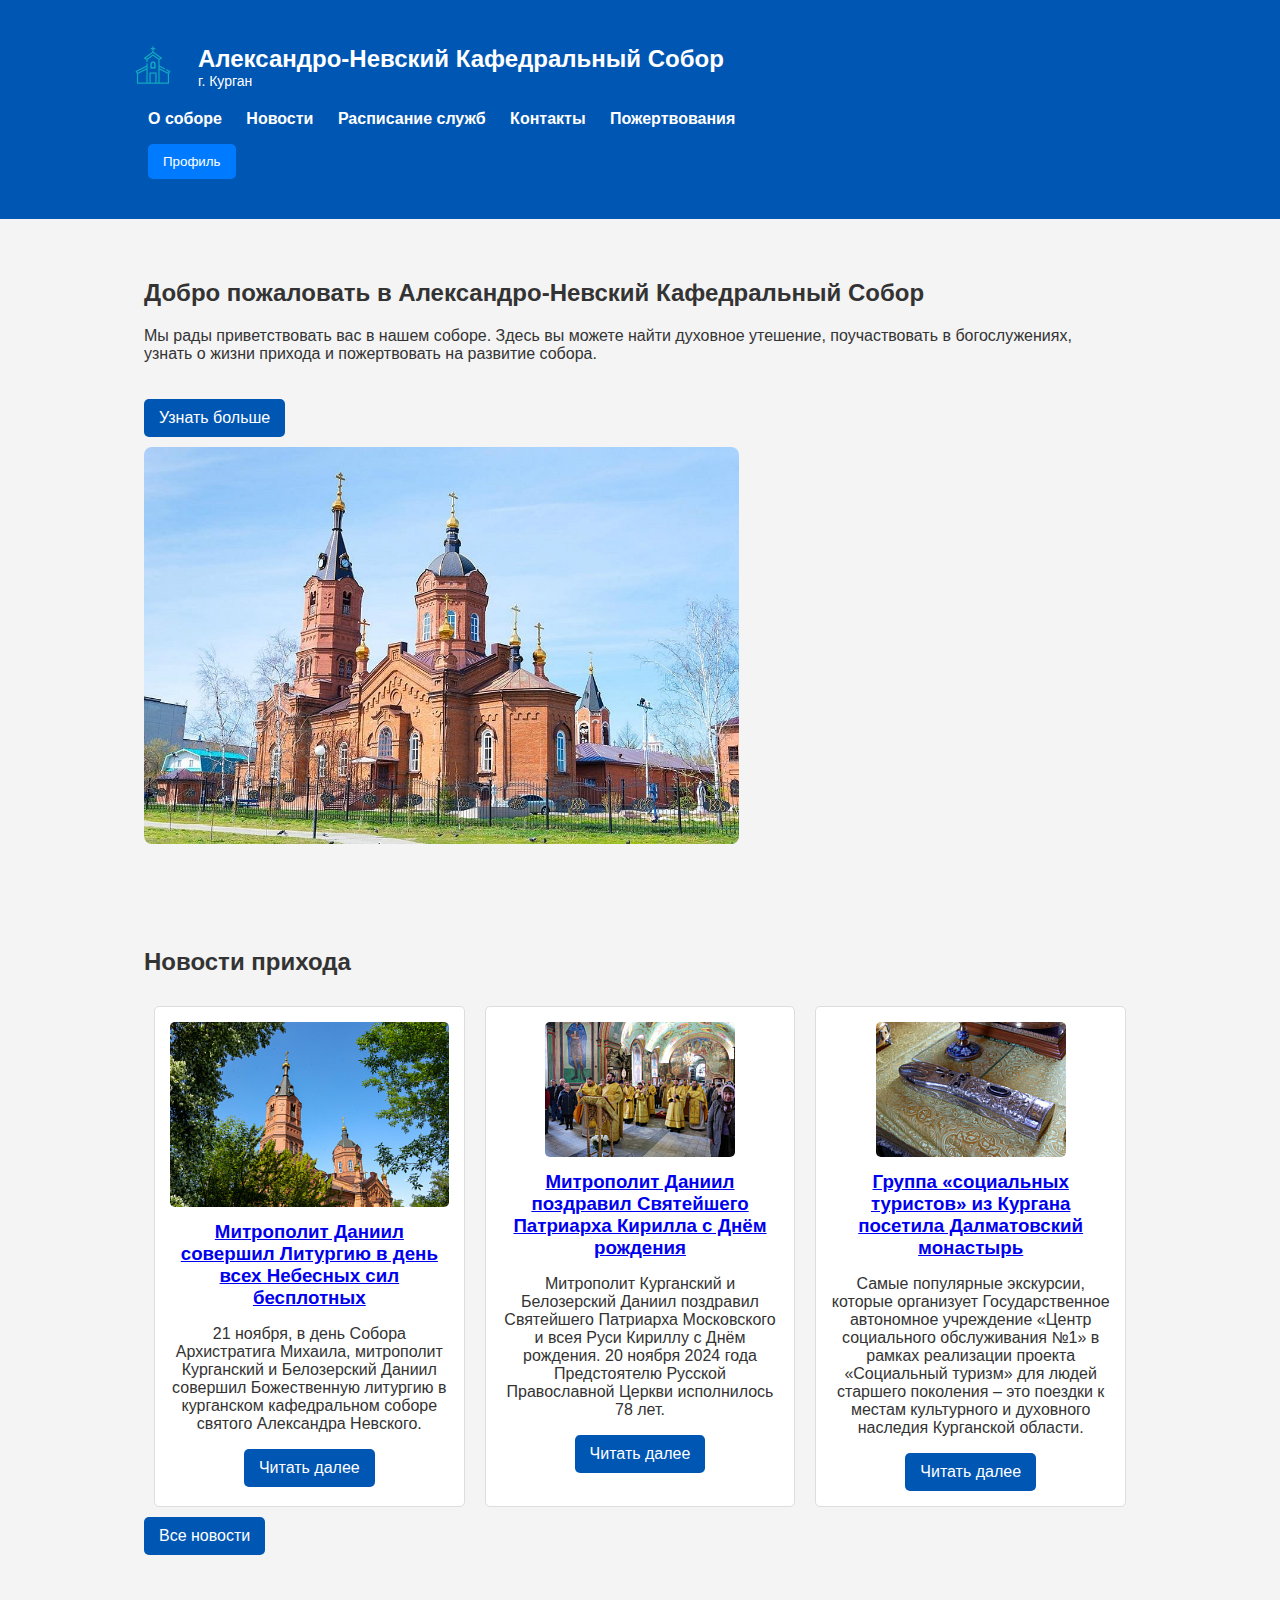
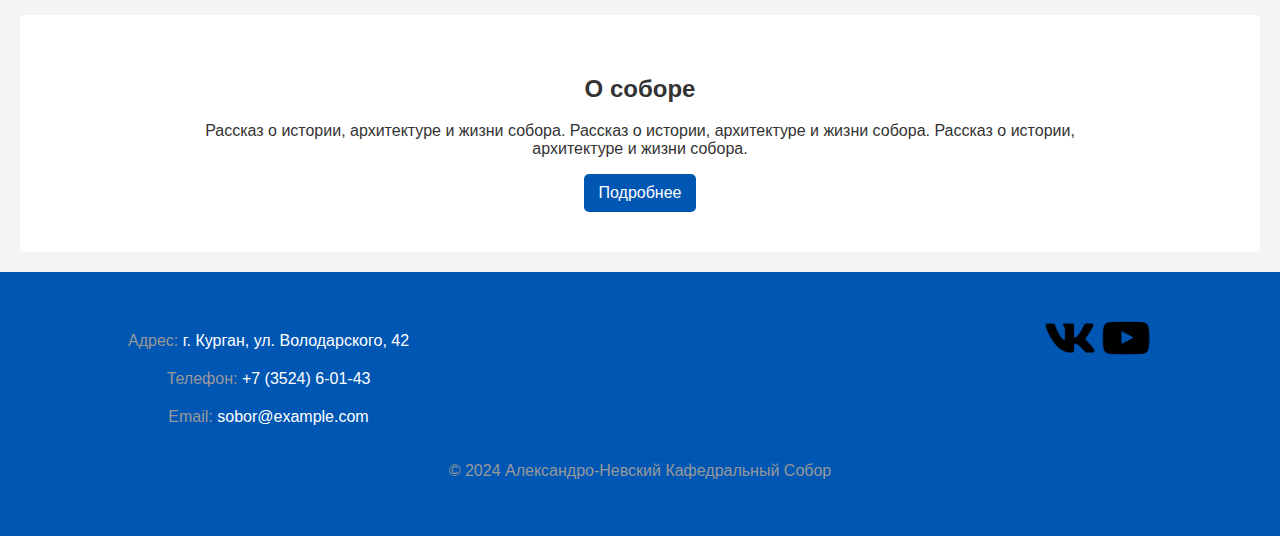
<file: index.html>
<!DOCTYPE html>
<html lang="ru">
<head>
    <meta charset="UTF-8">
    <meta name="viewport" content="width=device-width, initial-scale=1.0">
    <title>Александро-Невский Кафедральный Собор</title>
    <link rel="stylesheet" href="css/style.css">
</head>
<script>
    document.addEventListener('DOMContentLoaded', function() {
  const contactLink = document.querySelector('a[href="#contact"]'); // находим ссылку
  contactLink.addEventListener('click', function(event) {
    event.preventDefault(); // предотвращаем стандартное поведение ссылки
    const contactSection = document.getElementById('contact');
    contactSection.scrollIntoView({ behavior: 'smooth' }); // плавный скроллинг
  });
});
</script>
<body>
    <header>
        <div class="container">
            <div class="header-left">
                <a href="index.html">
                    <img src="image/pngwing.com (16).png" alt="Логотип">
                </a>
                <div class="header-text">
                    <h1>Александро-Невский Кафедральный Собор</h1>
                    <p>г. Курган</p>
                </div>
            </div>
            <div class="header-right">
                <nav>
                    <ul>
                        <li><a href="history.html">О соборе</a></li>
                        <li><a href="news.html">Новости</a></li>
                        <li><a href="schedule.html">Расписание служб</a></li>
                        <li><a href="#contact">Контакты</a></li>
                        <li><a href="page2.html">Пожертвования</a></li>
                    </ul>
                </nav>
                <div class="user-actions">
                    <button id="profile-button"><a href="profile.php">Профиль</a></button>
                </div>
            </div>
        </div>
    </header>

    <main>
        <section class="hero">
            <div class="container">
                <div class="hero-text">
                    <h2>Добро пожаловать в Александро-Невский Кафедральный Собор</h2>
                    <p>Мы рады приветствовать вас в нашем соборе. Здесь вы можете найти духовное утешение, поучаствовать в богослужениях, узнать о жизни прихода и пожертвовать на развитие собора.</p>
                    <a href="history-site.html" class="btn" style="margin-top: 20px;">Узнать больше</a>
                </div>
                <div class="hero-image">
                    <img src="image/cathedral-of-st-alexander.jpg" alt="Храм" >
                </div>
            </div>
        </section>

        <section class="news">
            <div class="container">
                <h2>Новости прихода</h2>
                <div class="news-container">
                    <article class="news-article">
                        <img src="image/7f667b710c83657caff45517ad473a2d.jpg" alt="Фото новости">
                        <h3><a href="news.html">Митрополит Даниил совершил Литургию в день всех Небесных сил бесплотных</a></h3>
                        <p>21 ноября, в день Собора Архистратига Михаила, митрополит Курганский и Белозерский Даниил совершил Божественную литургию в курганском кафедральном соборе святого Александра Невского.</p>
                        <a href="news.html" class="btn">Читать далее</a>
                    </article>

                    <article class="news-article">
                        <img src="image/edccc5f3e4363becb1159a0a5b3294b8.jpg" alt="Фото новости">
                        <h3><a href="news.html">Митрополит Даниил поздравил Святейшего Патриарха Кирилла с Днём рождения</a></h3>
                        <p>Митрополит Курганский и Белозерский Даниил поздравил Святейшего Патриарха Московского и всея Руси Кириллу с Днём рождения. 20 ноября 2024 года Предстоятелю Русской Православной Церкви исполнилось 78 лет.</p>
                        <a href="news.html" class="btn">Читать далее</a>
                    </article>

                    <article class="news-article">
                        <img src="image/5d0505e973e4ca21007f7cd1e75d900a.jpg" alt="Фото новости">
                        <h3><a href="news.html">Группа «социальных туристов» из Кургана посетила Далматовский монастырь</a></h3>
                        <p>Самые популярные экскурсии, которые организует Государственное автономное учреждение «Центр социального обслуживания №1» в рамках реализации проекта «Социальный туризм» для людей старшего поколения – это поездки к местам культурного и духовного наследия Курганской области.                        </p>
                        <a href="news.html" class="btn">Читать далее</a>
                    </article>
                </div>
                <a href="news.html" class="btn">Все новости</a>
            </div>
        </section>

        <section class="about">
            <div class="container">
                <h2>О соборе</h2>
                <p>Рассказ о истории, архитектуре и жизни собора. Рассказ о истории, архитектуре и жизни собора. Рассказ о истории, архитектуре и жизни собора.</p>
                <a href="history.html" class="btn">Подробнее</a>
            </div>
        </section>
    </main>

    <footer>
        <div class="container">
            <div class="contact-info" id="contact" style="display: block;text-align: left;">
                <p >Адрес: <a href="#">г. Курган, ул. Володарского, 42</a></p>
                <p >Телефон: <a href="tel:+7352460143">+7 (3524) 6-01-43</a></p>
                <p >Email: <a href="mailto:sobor@example.com">sobor@example.com</a></p>
            </div>
            <div class="social-media" style="display: block;text-align: right;">
                <a href="https://vk.com/eparhiyakurgan" target="_blank"><img style="width: 52px; height: 52px;" src="image/pngwing.com.png" alt="ВКонтакте"></a>
                <a href="https://www.youtube.com/c/kurganvera_tv/" target="_blank"><img style="width: 52px; height: 52px;" src="image/pngwing.com (1).png" alt="YouTube"></a>
            </div>
            <p>&copy; 2024 Александро-Невский Кафедральный Собор</p>
        </div>
    </footer>
</body>
</html>
</file>
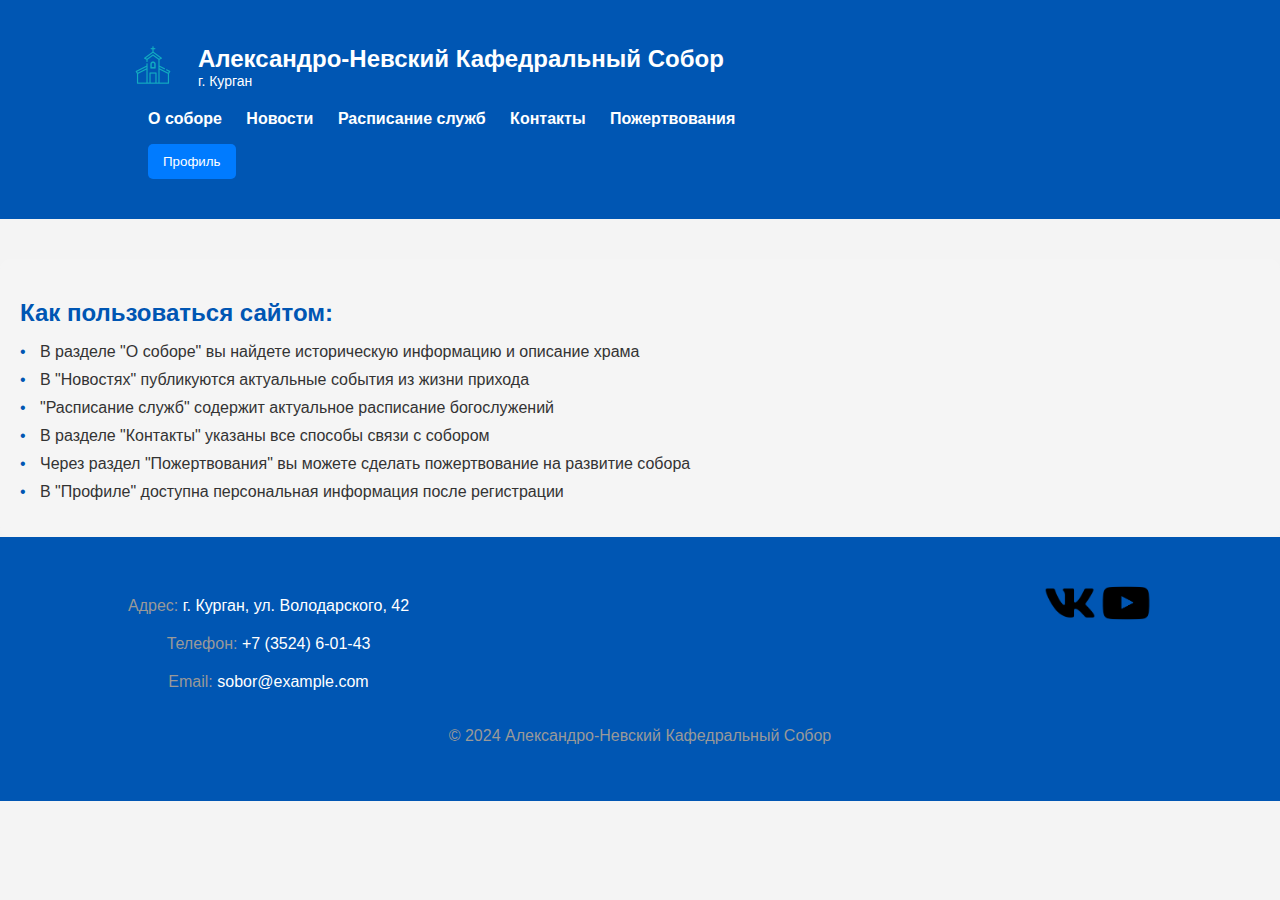
<file: history-site.html>
<!DOCTYPE html>
<html lang="ru">
<head>
    <meta charset="UTF-8">
    <meta name="viewport" content="width=device-width, initial-scale=1.0">
    <title>Инструкция по сайту</title>
    <link rel="stylesheet" href="css/style.css">
    <style>
        .instruction {
            max-width: 800px;
            margin: 40px auto;
            padding: 20px;
        }
        
        .instruction h1 {
            color: #333;
            font-size: 32px;
            margin-bottom: 20px;
        }
        
        .instruction p {
            color: #666;
            font-size: 18px;
            line-height: 1.6;
            margin-bottom: 30px;
        }
        
        .instruction-btn {
            display: inline-block;
            background: #0056b3;
            color: white;
            padding: 12px 30px;
            text-decoration: none;
            border-radius: 5px;
            font-size: 16px;
            transition: background 0.3s;
        }
        
        .instruction-btn:hover {
            background: #003d82;
        }

        .instruction-content {
            margin-top: 40px;
            padding: 20px;
            background: #f5f5f5;
            border-radius: 10px;
        }

        .instruction-content h2 {
            color: #0056b3;
            margin-bottom: 15px;
        }

        .instruction-content ul {
            list-style: none;
            padding: 0;
        }

        .instruction-content li {
            margin-bottom: 10px;
            padding-left: 20px;
            position: relative;
        }

        .instruction-content li:before {
            content: "•";
            color: #0056b3;
            position: absolute;
            left: 0;
        }
    </style>
</head>
<script>
    document.addEventListener('DOMContentLoaded', function() {
  const contactLink = document.querySelector('a[href="#contact"]'); // находим ссылку
  contactLink.addEventListener('click', function(event) {
    event.preventDefault(); // предотвращаем стандартное поведение ссылки
    const contactSection = document.getElementById('contact');
    contactSection.scrollIntoView({ behavior: 'smooth' }); // плавный скроллинг
  });
});
</script>
<body>
    <header>
        <div class="container">
            <div class="header-left">
                <a href="index.html">
                    <img src="image/pngwing.com (16).png" alt="Логотип">
                </a>
                <div class="header-text">
                    <h1>Александро-Невский Кафедральный Собор</h1>
                    <p>г. Курган</p>
                </div>
            </div>
            <div class="header-right">
                <nav>
                    <ul>
                        <li><a href="history.html">О соборе</a></li>
                        <li><a href="news.html">Новости</a></li>
                        <li><a href="schedule.html">Расписание служб</a></li>
                        <li><a href="#contact">Контакты</a></li>
                        <li><a href="page2.html">Пожертвования</a></li>
                    </ul>
                </nav>
                <div class="user-actions">
                    <button id="profile-button"><a href="profile.php">Профиль</a></button>
                </div>
            </div>
        </div>
    </header>
<body>

        <div class="instruction-content">
            <h2>Как пользоваться сайтом:</h2>
            <ul>
                <li>В разделе "О соборе" вы найдете историческую информацию и описание храма</li>
                <li>В "Новостях" публикуются актуальные события из жизни прихода</li>
                <li>"Расписание служб" содержит актуальное расписание богослужений</li>
                <li>В разделе "Контакты" указаны все способы связи с собором</li>
                <li>Через раздел "Пожертвования" вы можете сделать пожертвование на развитие собора</li>
                <li>В "Профиле" доступна персональная информация после регистрации</li>
            </ul>
        </div>
    </div>
</body>
<body>
    <footer>
        <div class="container">
            <div class="contact-info" id="contact" style="display: block;text-align: left;">
                <p >Адрес: <a href="#">г. Курган, ул. Володарского, 42</a></p>
                <p >Телефон: <a href="tel:+7352460143">+7 (3524) 6-01-43</a></p>
                <p >Email: <a href="mailto:sobor@example.com">sobor@example.com</a></p>
            </div>
            <div class="social-media" style="display: block;text-align: right;">
                <a href="https://vk.com/eparhiyakurgan" target="_blank"><img style="width: 52px; height: 52px;" src="image/pngwing.com.png" alt="ВКонтакте"></a>
                <a href="https://www.youtube.com/c/kurganvera_tv/" target="_blank"><img style="width: 52px; height: 52px;" src="image/pngwing.com (1).png" alt="YouTube"></a>
            </div>
            <p>&copy; 2024 Александро-Невский Кафедральный Собор</p>
        </div>
    </footer>
</body>
</html>
</file>
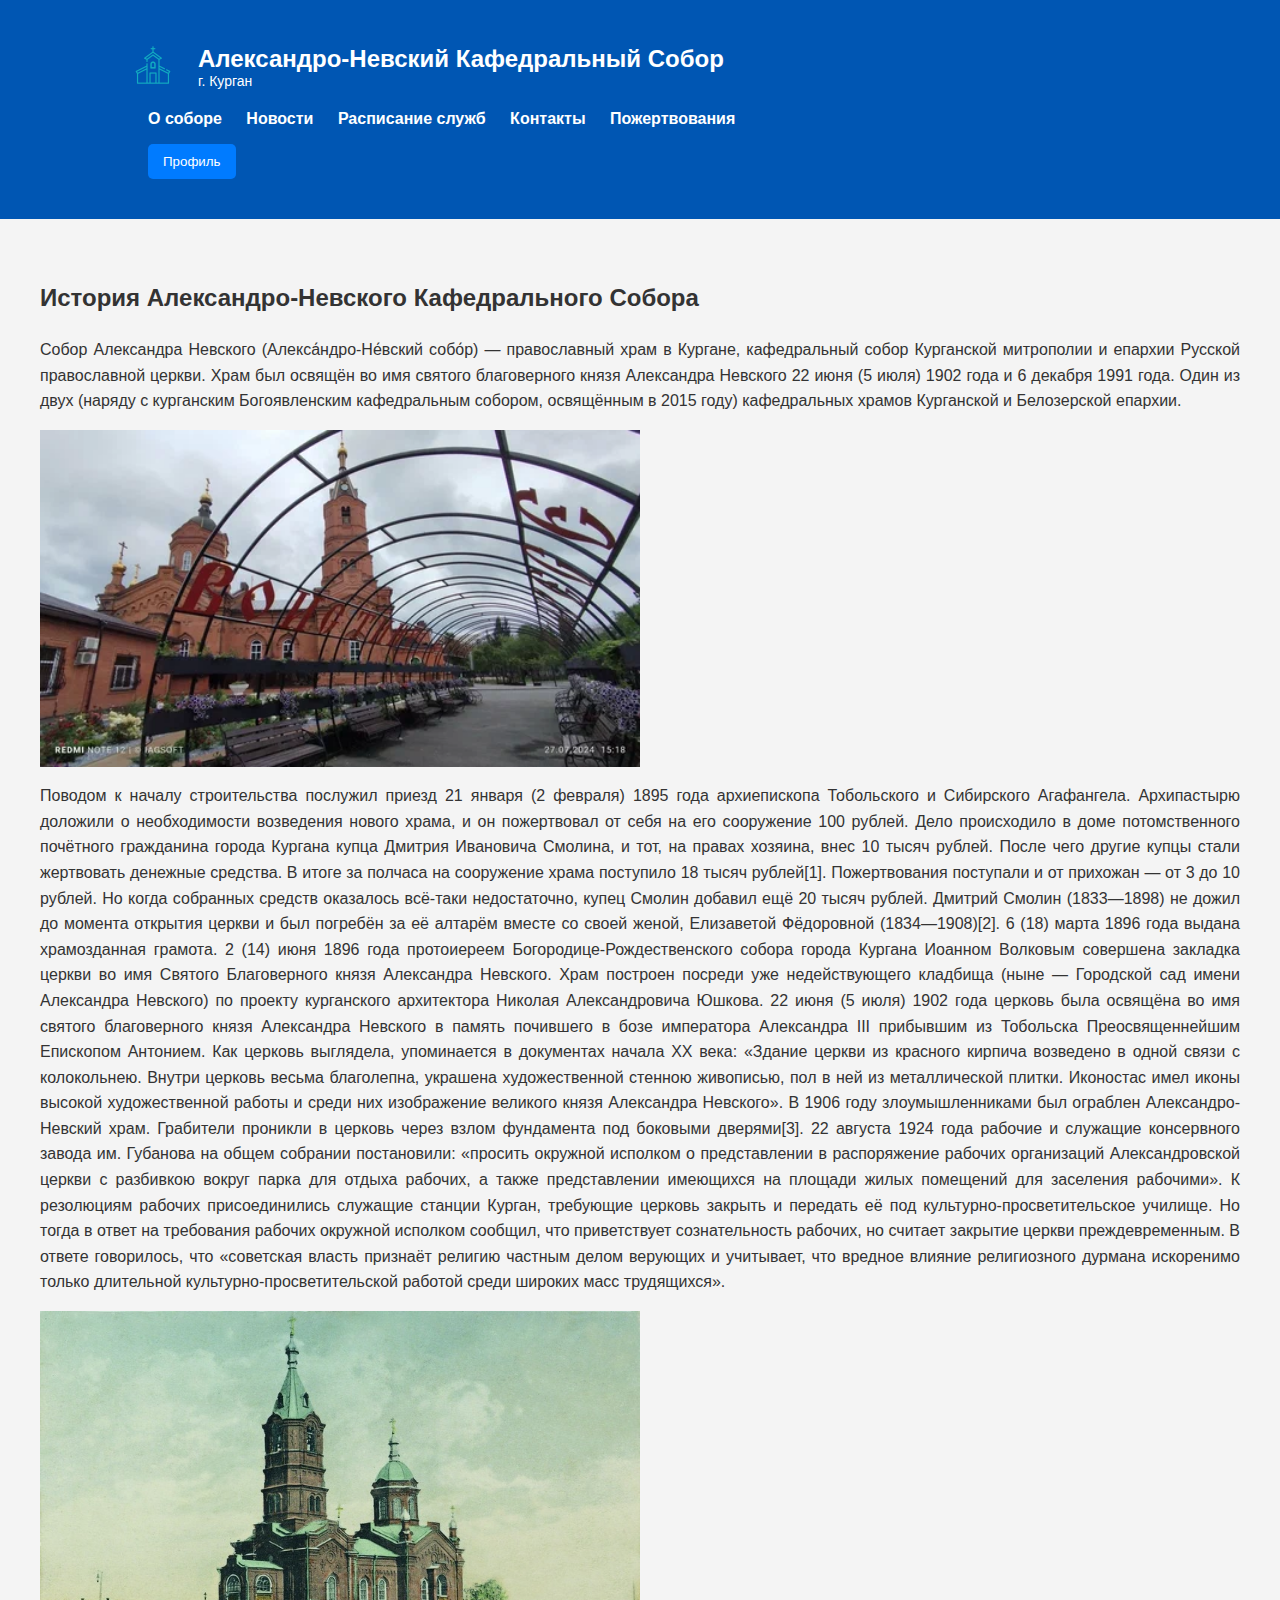
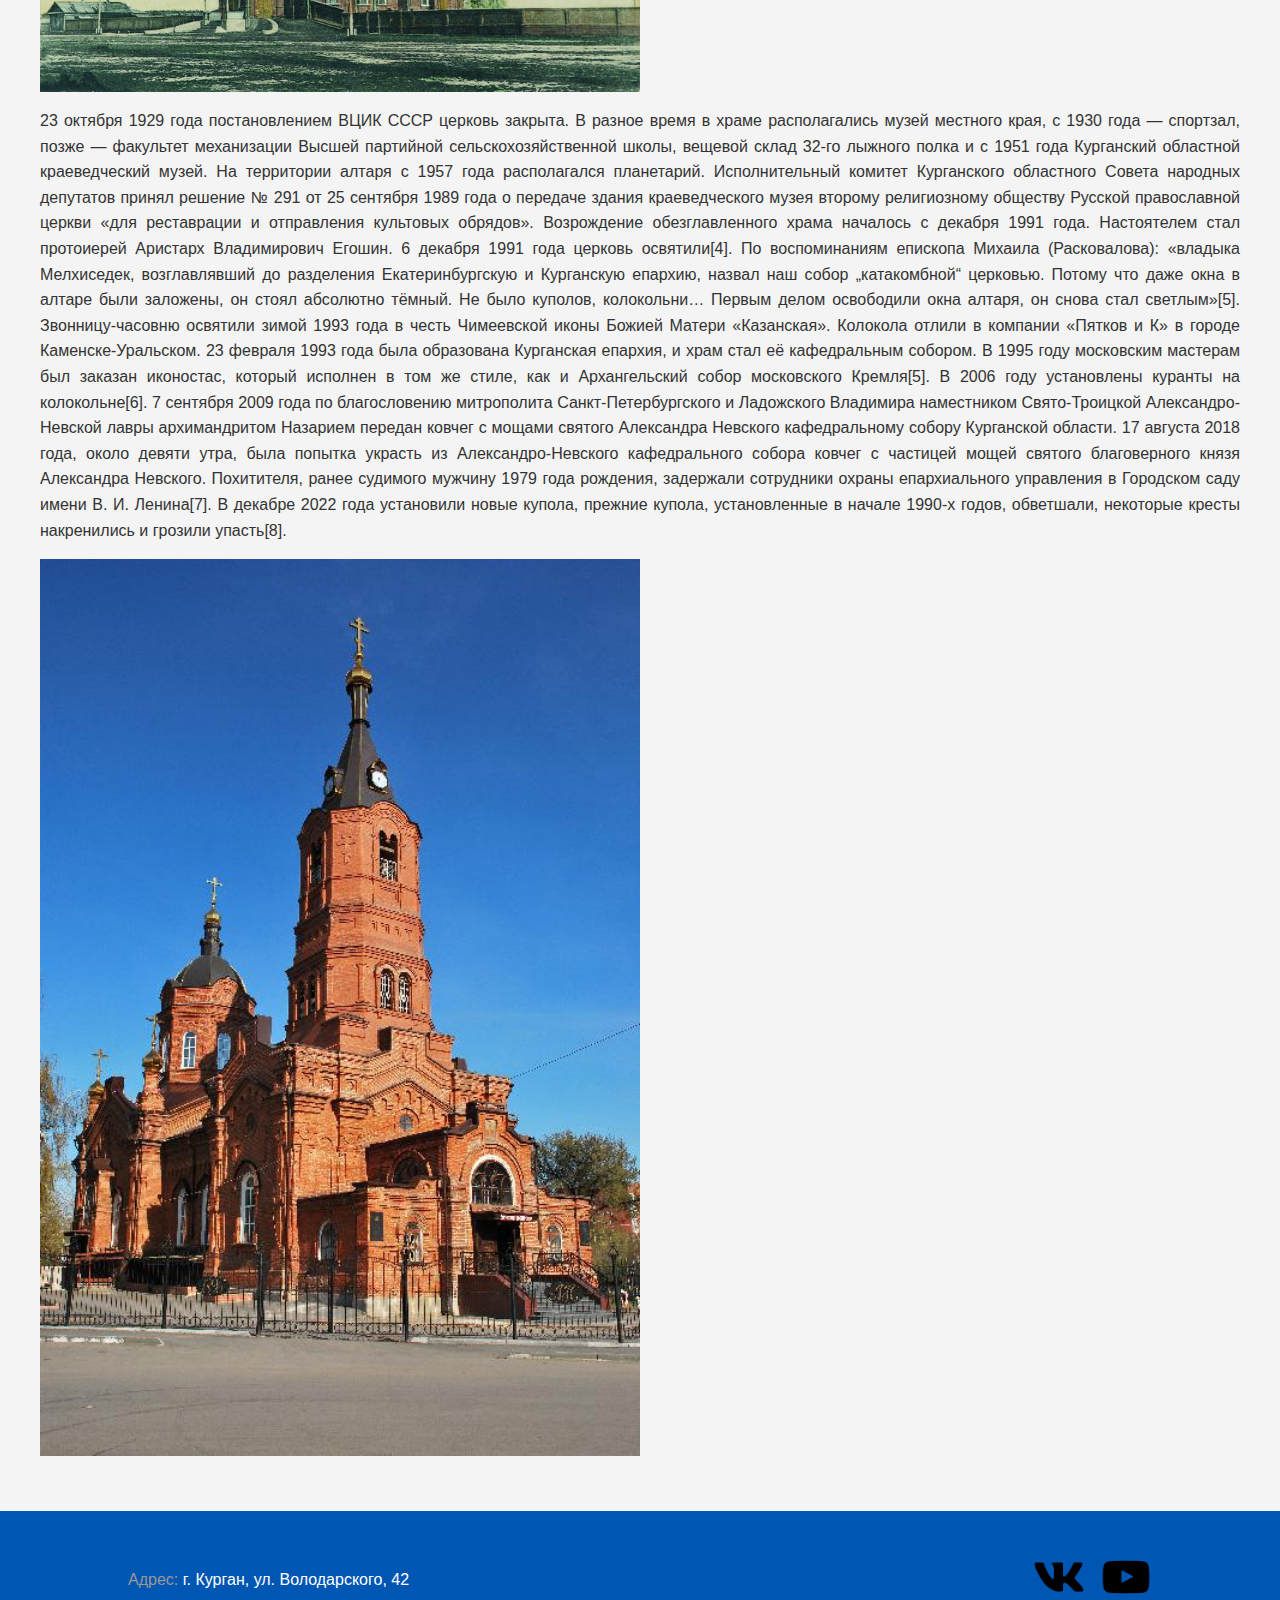
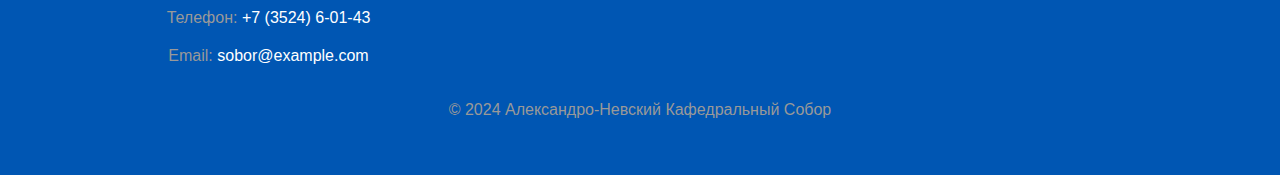
<file: history.html>
<!DOCTYPE html>
<html lang="ru">
<head>
    <meta charset="UTF-8">
    <meta name="viewport" content="width=device-width, initial-scale=1.0">
    <title>Александро-Невский Кафедральный Собор</title>
    <link rel="stylesheet" href="css/historystyle.css">
</head>
<body>
    <header>
        <div class="container">
            <div class="header-left">
                <a href="index.html">
                    <img src="image/pngwing.com (16).png" alt="Логотип">
                </a>
                <div class="header-text">
                    <h1>Александро-Невский Кафедральный Собор</h1>
                    <p>г. Курган</p>
                </div>
            </div>
            <div class="header-right">
                <nav>
                    <ul>
                        <li><a href="#">О соборе</a></li>
                        <li><a href="news.html">Новости</a></li>
                        <li><a href="schedule.html">Расписание служб</a></li>
                        <li><a href="#contact">Контакты</a></li>
                        <li><a href="page2.html">Пожертвования</a></li>
                    </ul>
                </nav>
                <div class="user-actions">
                    <button id="profile-button"><a href="profile.php">Профиль</a></button>
                </div>
            </div>
        </div>
    </header>

    <main>
        <section class="history-section">
            <h2>История Александро-Невского Кафедрального Собора</h2>
            <p>
                Собор Александра Невского (Алекса́ндро-Не́вский собо́р) — православный храм в Кургане, кафедральный собор Курганской митрополии и епархии Русской православной церкви.
                Храм был освящён во имя святого благоверного князя Александра Невского 22 июня (5 июля) 1902 года и 6 декабря 1991 года.
                Один из двух (наряду с курганским Богоявленским кафедральным собором, освящённым в 2015 году) кафедральных храмов Курганской и Белозерской епархии.
            </p>

            <img class="history-image" src="image/L_height.webp" alt="Фотография 1">

            <p>
                Поводом к началу строительства послужил приезд 21 января (2 февраля) 1895 года архиепископа Тобольского и Сибирского Агафангела. Архипастырю доложили о необходимости возведения нового храма, и он пожертвовал от себя на его сооружение 100 рублей. Дело происходило в доме потомственного почётного гражданина города Кургана купца Дмитрия Ивановича Смолина, и тот, на правах хозяина, внес 10 тысяч рублей. После чего другие купцы стали жертвовать денежные средства. В итоге за полчаса на сооружение храма поступило 18 тысяч рублей[1]. Пожертвования поступали и от прихожан — от 3 до 10 рублей. Но когда собранных средств оказалось всё-таки недостаточно, купец Смолин добавил ещё 20 тысяч рублей. Дмитрий Смолин (1833—1898) не дожил до момента открытия церкви и был погребён за её алтарём вместе со своей женой, Елизаветой Фёдоровной (1834—1908)[2].
                6 (18) марта 1896 года выдана храмозданная грамота. 2 (14) июня 1896 года протоиереем Богородице-Рождественского собора города Кургана Иоанном Волковым совершена закладка церкви во имя Святого Благоверного князя Александра Невского. Храм построен посреди уже недействующего кладбища (ныне — Городской сад имени Александра Невского) по проекту курганского архитектора Николая Александровича Юшкова.
                22 июня (5 июля) 1902 года церковь была освящёна во имя святого благоверного князя Александра Невского в память почившего в бозе императора Александра III прибывшим из Тобольска Преосвященнейшим Епископом Антонием. Как церковь выглядела, упоминается в документах начала XX века: «Здание церкви из красного кирпича возведено в одной связи с колокольнею. Внутри церковь весьма благолепна, украшена художественной стенною живописью, пол в ней из металлической плитки. Иконостас имел иконы высокой художественной работы и среди них изображение великого князя Александра Невского».    
                В 1906 году злоумышленниками был ограблен Александро-Невский храм. Грабители проникли в церковь через взлом фундамента под боковыми дверями[3].
                22 августа 1924 года рабочие и служащие консервного завода им. Губанова на общем собрании постановили: «просить окружной исполком о представлении в распоряжение рабочих организаций Александровской церкви с разбивкою вокруг парка для отдыха рабочих, а также представлении имеющихся на площади жилых помещений для заселения рабочими». К резолюциям рабочих присоединились служащие станции Курган, требующие церковь закрыть и передать её под культурно-просветительское училище. Но тогда в ответ на требования рабочих окружной исполком сообщил, что приветствует сознательность рабочих, но считает закрытие церкви преждевременным. В ответе говорилось, что «советская власть признаёт религию частным делом верующих и учитывает, что вредное влияние религиозного дурмана искоренимо только длительной культурно-просветительской работой среди широких масс трудящихся».
            </p>

            <img class="history-image" src="image/2.jpg" alt="Фотография 2">

            <p>
                23 октября 1929 года постановлением ВЦИК СССР церковь закрыта. В разное время в храме располагались музей местного края, с 1930 года — спортзал, позже — факультет механизации Высшей партийной сельскохозяйственной школы, вещевой склад 32-го лыжного полка и с 1951 года Курганский областной краеведческий музей. На территории алтаря с 1957 года располагался планетарий.
                Исполнительный комитет Курганского областного Совета народных депутатов принял решение № 291 от 25 сентября 1989 года о передаче здания краеведческого музея второму религиозному обществу Русской православной церкви «для реставрации и отправления культовых обрядов». Возрождение обезглавленного храма началось с декабря 1991 года. Настоятелем стал протоиерей Аристарх Владимирович Егошин. 6 декабря 1991 года церковь освятили[4]. По воспоминаниям епископа Михаила (Расковалова): «владыка Мелхиседек, возглавлявший до разделения Екатеринбургскую и Курганскую епархию, назвал наш собор „катакомбной“ церковью. Потому что даже окна в алтаре были заложены, он стоял абсолютно тёмный. Не было куполов, колокольни… Первым делом освободили окна алтаря, он снова стал светлым»[5]. Звонницу-часовню освятили зимой 1993 года в честь Чимеевской иконы Божией Матери «Казанская». Колокола отлили в компании «Пятков и К» в городе Каменске-Уральском.
                23 февраля 1993 года была образована Курганская епархия, и храм стал её кафедральным собором.
                В 1995 году московским мастерам был заказан иконостас, который исполнен в том же стиле, как и Архангельский собор московского Кремля[5].
                В 2006 году установлены куранты на колокольне[6].
                7 сентября 2009 года по благословению митрополита Санкт-Петербургского и Ладожского Владимира наместником Свято-Троицкой Александро-Невской лавры архимандритом Назарием передан ковчег с мощами святого Александра Невского кафедральному собору Курганской области.
                17 августа 2018 года, около девяти утра, была попытка украсть из Александро-Невского кафедрального собора ковчег с частицей мощей святого благоверного князя Александра Невского. Похитителя, ранее судимого мужчину 1979 года рождения, задержали сотрудники охраны епархиального управления в Городском саду имени В. И. Ленина[7].
                В декабре 2022 года установили новые купола, прежние купола, установленные в начале 1990-х годов, обветшали, некоторые кресты накренились и грозили упасть[8].
            </p>

            <img class="history-image" src="image/kafedralnyj-sobor-svyatogo-aleksandra-nevskogo_02.jpg" alt="Фотография 3">
        </section>
    </main>

    <footer>
        <div class="container">
            <div class="contact-info" id="contact">
                <p>Адрес: <a href="#">г. Курган, ул. Володарского, 42</a></p>
                <p>Телефон: <a href="tel:+7352460143">+7 (3524) 6-01-43</a></p>
                <p>Email: <a href="mailto:sobor@example.com">sobor@example.com</a></p>
            </div>
            <div class="social-media">
                <a href="https://vk.com/eparhiyakurgan" target="_blank"><img style="width: 52px; height: 52px;" src="image/pngwing.com.png" alt="ВКонтакте"></a>
                <a href="https://www.youtube.com/c/kurganvera_tv/" target="_blank"><img style="width: 52px; height: 52px;" src="image/pngwing.com (1).png" alt="YouTube"></a>
            </div>
            <p>&copy; 2024 Александро-Невский Кафедральный Собор</p>
        </div>
    </footer>

    <script>
        document.addEventListener('DOMContentLoaded', function() {
            const contactLink = document.querySelector('a[href="#contact"]');
            contactLink.addEventListener('click', function(event) {
                event.preventDefault();
                const contactSection = document.getElementById('contact');
                contactSection.scrollIntoView({ behavior: 'smooth' });
            });
        });
    </script>
</body>
</html>
</file>
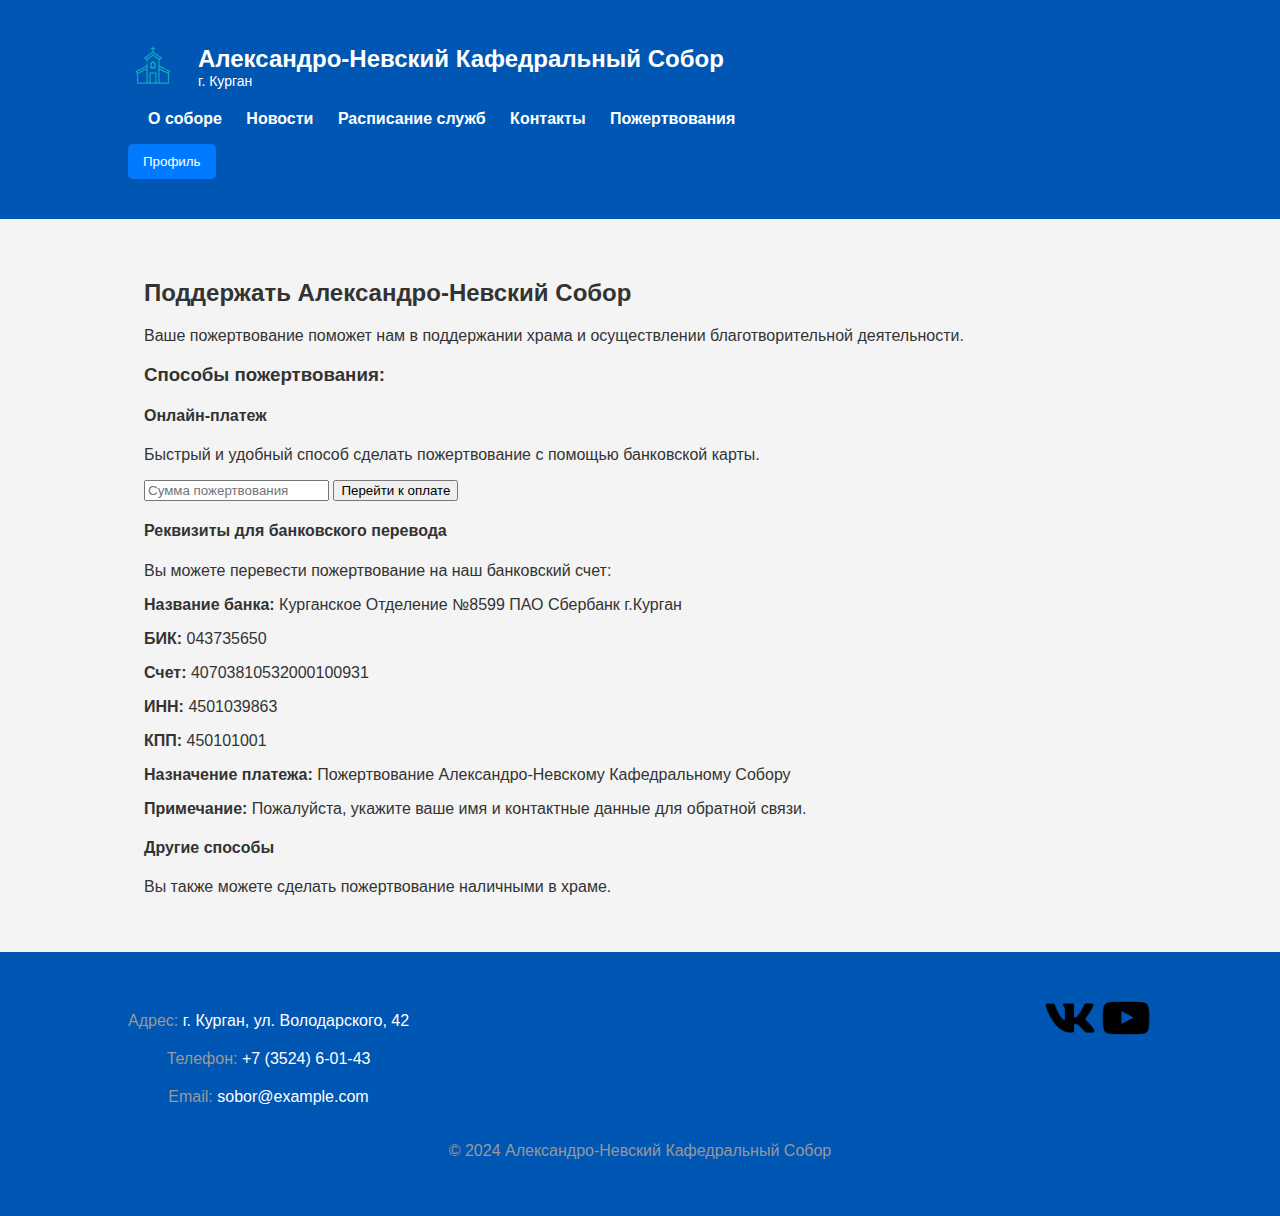
<file: page2.html>
<!DOCTYPE html>
<html lang="ru">
<head>
    <meta charset="UTF-8">
    <meta name="viewport" content="width=device-width, initial-scale=1.0">
    <title>Пожертвования - Александро-Невский Кафедральный Собор</title>
    <link rel="stylesheet" href="css/donate.css">
</head>
<script>
        document.addEventListener('DOMContentLoaded', function() {
  const contactLink = document.querySelector('a[href="#contact"]'); // находим ссылку
  contactLink.addEventListener('click', function(event) {
    event.preventDefault(); // предотвращаем стандартное поведение ссылки
    const contactSection = document.getElementById('contact');
    contactSection.scrollIntoView({ behavior: 'smooth' }); // плавный скроллинг
  });
});
</script>
<body>
    <header>
        <div class="container">
            <div class="header-left">
                <a href="index.html">
                    <img src="image/pngwing.com (16).png" alt="Логотип">
                </a>
                <div class="header-text">
                    <h1>Александро-Невский Кафедральный Собор</h1>
                    <p>г. Курган</p>
                </div>
            </div>
            <div class="header-right">
                <nav>
                    <ul>
                        <li><a href="history.html">О соборе</a></li>
                        <li><a href="news.html">Новости</a></li>
                        <li><a href="schedule.html">Расписание служб</a></li>
                        <li><a href="#contact">Контакты</a></li>
                        <li><a href="page2.html">Пожертвования</a></li>
                    </ul>
                </nav>
                <div class="user-action">
                    <button id="profile-button"><a href="profile.php">Профиль</a></button>
                </div>
            </div>
        </div>
    </header>
    <main>
        <section class="donation-section">
            <div class="container">
                <h2>Поддержать Александро-Невский Собор</h2>
                <p>Ваше пожертвование поможет нам в поддержании храма и осуществлении благотворительной деятельности.</p>

                <div class="donation-options">
                    <h3>Способы пожертвования:</h3>

                    <div class="donation-method">
                        <h4>Онлайн-платеж</h4>
                        <p>Быстрый и удобный способ сделать пожертвование с помощью банковской карты.</p>
                        <form action="YOUR_PAYMENT_GATEWAY_URL" method="post">
                            <input type="hidden" name="merchant_id" value="YOUR_MERCHANT_ID">
                            <input type="text" name="amount" placeholder="Сумма пожертвования" required>
                            <button type="submit">Перейти к оплате</button>
                        </form>
                    </div>

                    <div class="donation-method">
                        <h4>Реквизиты для банковского перевода</h4>
                        <p>Вы можете перевести пожертвование на наш банковский счет:</p>
                        <p><strong>Название банка:</strong> Курганское Отделение №8599 ПАО Сбербанк г.Курган</p>
                        <p><strong>БИК:</strong> 043735650</p>
                        <p><strong>Счет:</strong> 40703810532000100931</p>
                        <p><strong>ИНН:</strong> 4501039863</p>
                        <p><strong>КПП:</strong> 450101001</p>
                        <p><strong>Назначение платежа:</strong> Пожертвование Александро-Невскому Кафедральному Собору</p>
                        <p><strong>Примечание:</strong> Пожалуйста, укажите ваше имя и контактные данные для обратной связи.</p>
                    </div>

                    <div class="donation-method">
                        <h4>Другие способы</h4>
                        <p>Вы также можете сделать пожертвование наличными в храме.</p>
                    </div>
                </div>
            </div>
        </section>
    </main>
    <footer>
        <div class="container">
            <div class="contact-info" id="contact" style="display: block;text-align: left;">
                <p >Адрес: <a href="#">г. Курган, ул. Володарского, 42</a></p>
                <p >Телефон: <a href="tel:+7352460143">+7 (3524) 6-01-43</a></p>
                <p >Email: <a href="mailto:sobor@example.com">sobor@example.com</a></p>
            </div>
            <div class="social-media" style="display: block;text-align: right;">
                <a href="https://vk.com/eparhiyakurgan" target="_blank"><img style="width: 52px; height: 52px;" src="image/pngwing.com.png" alt="ВКонтакте"></a>
                <a href="https://www.youtube.com/c/kurganvera_tv/" target="_blank"><img style="width: 52px; height: 52px;" src="image/pngwing.com (1).png" alt="YouTube"></a>
            </div>
            <p>&copy; 2024 Александро-Невский Кафедральный Собор</p>
        </div>
    </footer>
</body>
</html>
</file>
<file: css/style.css>
/* Общие стили */
body {
    font-family: Arial, sans-serif;
    margin: 0;
    padding: 0;
    background-color: #f4f4f4;
    color: #333;
}

/* Стили для контейнера */
.container {
    width: 80%;
    max-width: 1200px;
    margin: 0 auto;
    padding: 20px;
}

/* Стили для заголовка */
header {
    background-color: #0056b3;
    color: white;
    padding: 20px 0;
}

.header-left img {
    transition: transform 0.3s;
}

.header-left img:hover{
    transform: scale(1.1);
}

.header-left {
    display: flex;
    align-items: center;
}

.header-left img {
    height: 50px;
    margin-right: 20px;
}

.header-text h1 {
    margin: 0;
    font-size: 24px;
}

.header-text p {
    margin: 0;
    font-size: 14px;
}

/* Стили для навигации */
nav ul {
    list-style: none;
    padding: 0;
}

nav ul li {
    display: inline;
    margin-left: 20px;
}

nav ul li a {
    color: white;
    text-decoration: none;
    font-weight: bold;
}

/* Стили для кнопок */
.btn {
    display: inline-block;
    background-color: #0056b3;
    color: white;
    border: none;
    border-radius: 5px;
    padding: 10px 15px;
    cursor: pointer;
    font-size: 16px;
    text-decoration: none;
    transition: background-color 0.3s;
}

.btn:hover {
    background-color: #004494;
}

/* Стили для основного содержимого */
main {
    padding: 20px;
}

.hero {
    display: flex;
    align-items: center;
    justify-content: space-between;
    margin-bottom: 40px;
}

.hero-text {
    flex: 1;
    margin-right: 20px;
}

.hero-image img {
    margin-top: 10px;
    max-width: 60%;
    height: auto;
    border-radius: 8px;
}

.news {
    margin-bottom: 40px;
}

.news-container {
    display: flex;
    justify-content: space-between;
}

.news-article {
    background-color: white;
    padding: 15px;
    margin: 10px;
    flex: 1;
    text-align: center;
    border: 1px solid #ddd;
    border-radius: 5px;
}

.news-article img {
    max-width: 100%;
    height: auto;
    border-radius: 5px;
}

.news-article h3 {
    margin: 10px 0;
}

.about {
    background-color: #fff;
    padding: 20px;
    border-radius: 5px;
    text-align: center;
}

/* Стили для футера */
footer {
    background-color: #0056b3;
    color: #fff;
    text-align: center;
    padding: 20px 0;
}
footer .container {
    display: flex;
    justify-content: space-between;
    flex-wrap: wrap;
}

.contact-info a {
    color: #fff;
    text-decoration: none;
    transition: color 0.3s;
}

.contact-info a:hover {
    color: #0056b3;
}

.social-media {
    display: flex;
    gap: 15px;
}

.social-media img {
    transition: transform 0.3s;
}

.social-media img:hover {
    transform: scale(1.1);
}

footer p {
    width: 100%;
    text-align: center;
    margin-top: 20px;
    color: #999;
}

.user-actions {
    margin-left: 20px; 
}

#profile-button {
    background-color: #007bff; 
    color: white; 
    border: none; 
    padding: 10px 15px; 
    border-radius: 5px; 
    cursor: pointer; 
    transition: background-color 0.3s; 
}

#profile-button a {
    color: white; 
    text-decoration: none; 
}

#profile-button:hover {
    background-color: #343435; 
}
</file>
<file: css/historystyle.css>
body {
    font-family: Arial, sans-serif;
    margin: 0;
    padding: 0;
    background-color: #f4f4f4;
    color: #333;
}

/* Стили для контейнера */
.container {
    width: 80%;
    max-width: 1200px;
    margin: 0 auto;
    padding: 20px;
}

/* Стили для заголовка */
header {
    background-color: #0056b3;
    color: white;
    padding: 20px 0;
}

.header-left img {
    transition: transform 0.3s;
}

.header-left img:hover{
    transform: scale(1.1);
}

.header-left {
    display: flex;
    align-items: center;
}

.header-left img {
    height: 50px;
    margin-right: 20px;
}

.header-text h1 {
    margin: 0;
    font-size: 24px;
}

.header-text p {
    margin: 0;
    font-size: 14px;
}

/* Стили для навигации */
nav ul {
    list-style: none;
    padding: 0;
}

nav ul li {
    display: inline;
    margin-left: 20px;
}

nav ul li a {
    color: white;
    text-decoration: none;
    font-weight: bold;
}

/* Стили для кнопок */
.btn {
    display: inline-block;
    background-color: #0056b3;
    color: white;
    border: none;
    border-radius: 5px;
    padding: 10px 15px;
    cursor: pointer;
    font-size: 16px;
    text-decoration: none;
    transition: background-color 0.3s;
}

.btn:hover {
    background-color: #004494;
}

/* Стили для основного содержимого */
main {
    padding: 20px;
}

.hero {
    display: flex;
    align-items: center;
    justify-content: space-between;
    margin-bottom: 40px;
}

.hero-text {
    flex: 1;
    margin-right: 20px;
}

/* Стили для футера */
footer {
    background-color: #0056b3;
    color: #fff;
    text-align: center;
    padding: 20px 0;
}
footer .container {
    display: flex;
    justify-content: space-between;
    flex-wrap: wrap;
}

.contact-info a {
    color: #fff;
    text-decoration: none;
    transition: color 0.3s;
}

.contact-info a:hover {
    color: #0056b3;
}

.social-media {
    display: flex;
    gap: 15px;
}

.social-media img {
    transition: transform 0.3s;
}

.social-media img:hover {
    transform: scale(1.1);
}

footer p {
    width: 100%;
    text-align: center;
    margin-top: 20px;
    color: #999;
}

.user-actions {
    margin-left: 20px; /* Отступ между навигацией и кнопкой профиля */
}

/* Стили для медиа-запросов (адаптивная верстка) - пример */
@media (max-width: 768px) {
    .header-right {
        text-align: center; /* Центрируем навигацию на маленьких экранах */
    }
    nav ul {
        flex-direction: column; /* Навигация в столбец */
    }
    nav li {
        display: block;
        margin: 10px 0;
    }
    .history-image{
        max-width: 100%;
        align-items: center;
    }
}

.history-section {
    padding: 20px;
    text-align: justify;
    line-height: 1.6;
}

.history-image {
    width: 100%;
    max-width: 600px;
    height: auto;
    margin: 15px 0;
    display: block;
    object-fit: contain;
}

#profile-button {
    background-color: #007bff; /* Цвет фона */
    color: white; /* Цвет текста */
    border: none; /* Убираем границу */
    padding: 10px 15px; /* Отступы внутри кнопки */
    border-radius: 5px; /* Закругленные углы */
    cursor: pointer; /* Указатель при наведении */
    transition: background-color 0.3s; /* Плавный переход при наведении */
}

#profile-button a {
    color: white; /* Цвет текста ссылки внутри кнопки */
    text-decoration: none; /* Убираем подчеркивание */
}

#profile-button:hover {
    background-color: #343435; /* Цвет фона при наведении */
}
</file>
<file: css/donate.css>
/* Общие стили */
body {
    font-family: Arial, sans-serif;
    margin: 0;
    padding: 0;
    background-color: #f4f4f4;
    color: #333;
}

/* Стили для контейнера */
.container {
    width: 80%;
    max-width: 1200px;
    margin: 0 auto;
    padding: 20px;
}

/* Стили для заголовка */
header {
    background-color: #0056b3;
    color: white;
    padding: 20px 0;
}

.header-left img {
    transition: transform 0.3s;
}

.header-left img:hover{
    transform: scale(1.1);
}

.header-left {
    display: flex;
    align-items: center;
}

.header-left img {
    height: 50px;
    margin-right: 20px;
}

.header-text h1 {
    margin: 0;
    font-size: 24px;
}

.header-text p {
    margin: 0;
    font-size: 14px;
}

/* Стили для навигации */
nav ul {
    list-style: none;
    padding: 0;
}

nav ul li {
    display: inline;
    margin-left: 20px;
}

nav ul li a {
    color: white;
    text-decoration: none;
    font-weight: bold;
}

/* Стили для кнопок */
.btn {
    display: inline-block;
    background-color: #0056b3;
    color: white;
    border: none;
    border-radius: 5px;
    padding: 10px 15px;
    cursor: pointer;
    font-size: 16px;
    text-decoration: none;
    transition: background-color 0.3s;
}

.btn:hover {
    background-color: #004494;
}

/* Стили для основного содержимого */
main {
    padding: 20px;
}

.hero {
    display: flex;
    align-items: center;
    justify-content: space-between;
    margin-bottom: 40px;
}

.hero-text {
    flex: 1;
    margin-right: 20px;
}

.hero-image img {
    margin-top: 10px;
    max-width: 60%;
    height: auto;
    border-radius: 8px;
}

.news {
    margin-bottom: 40px;
}

.news-container {
    display: flex;
    justify-content: space-between;
}

.news-article {
    background-color: white;
    padding: 15px;
    margin: 10px;
    flex: 1;
    text-align: center;
    border: 1px solid #ddd;
    border-radius: 5px;
}

.news-article img {
    max-width: 100%;
    height: auto;
    border-radius: 5px;
}

.news-article h3 {
    margin: 10px 0;
}

.about {
    background-color: #fff;
    padding: 20px;
    border-radius: 5px;
    text-align: center;
}

/* Стили для футера */
footer {
    background-color: #0056b3;
    color: #fff;
    text-align: center;
    padding: 20px 0;
}
footer .container {
    display: flex;
    justify-content: space-between;
    flex-wrap: wrap;
}

.contact-info a {
    color: #fff;
    text-decoration: none;
    transition: color 0.3s;
}

.contact-info a:hover {
    color: #0056b3;
}

.social-media {
    display: flex;
    gap: 15px;
}

.social-media img {
    transition: transform 0.3s;
}

.social-media img:hover {
    transform: scale(1.1);
}

footer p {
    width: 100%;
    text-align: center;
    margin-top: 20px;
    color: #999;
}

.user-actions {
    margin-left: 20px; 
}

#profile-button {
    background-color: #007bff; 
    color: white; 
    border: none; 
    padding: 10px 15px; 
    border-radius: 5px; 
    cursor: pointer; 
    transition: background-color 0.3s; 
}

#profile-button a {
    color: white; 
    text-decoration: none; 
}

#profile-button:hover {
    background-color: #343435; 
}
</file>
